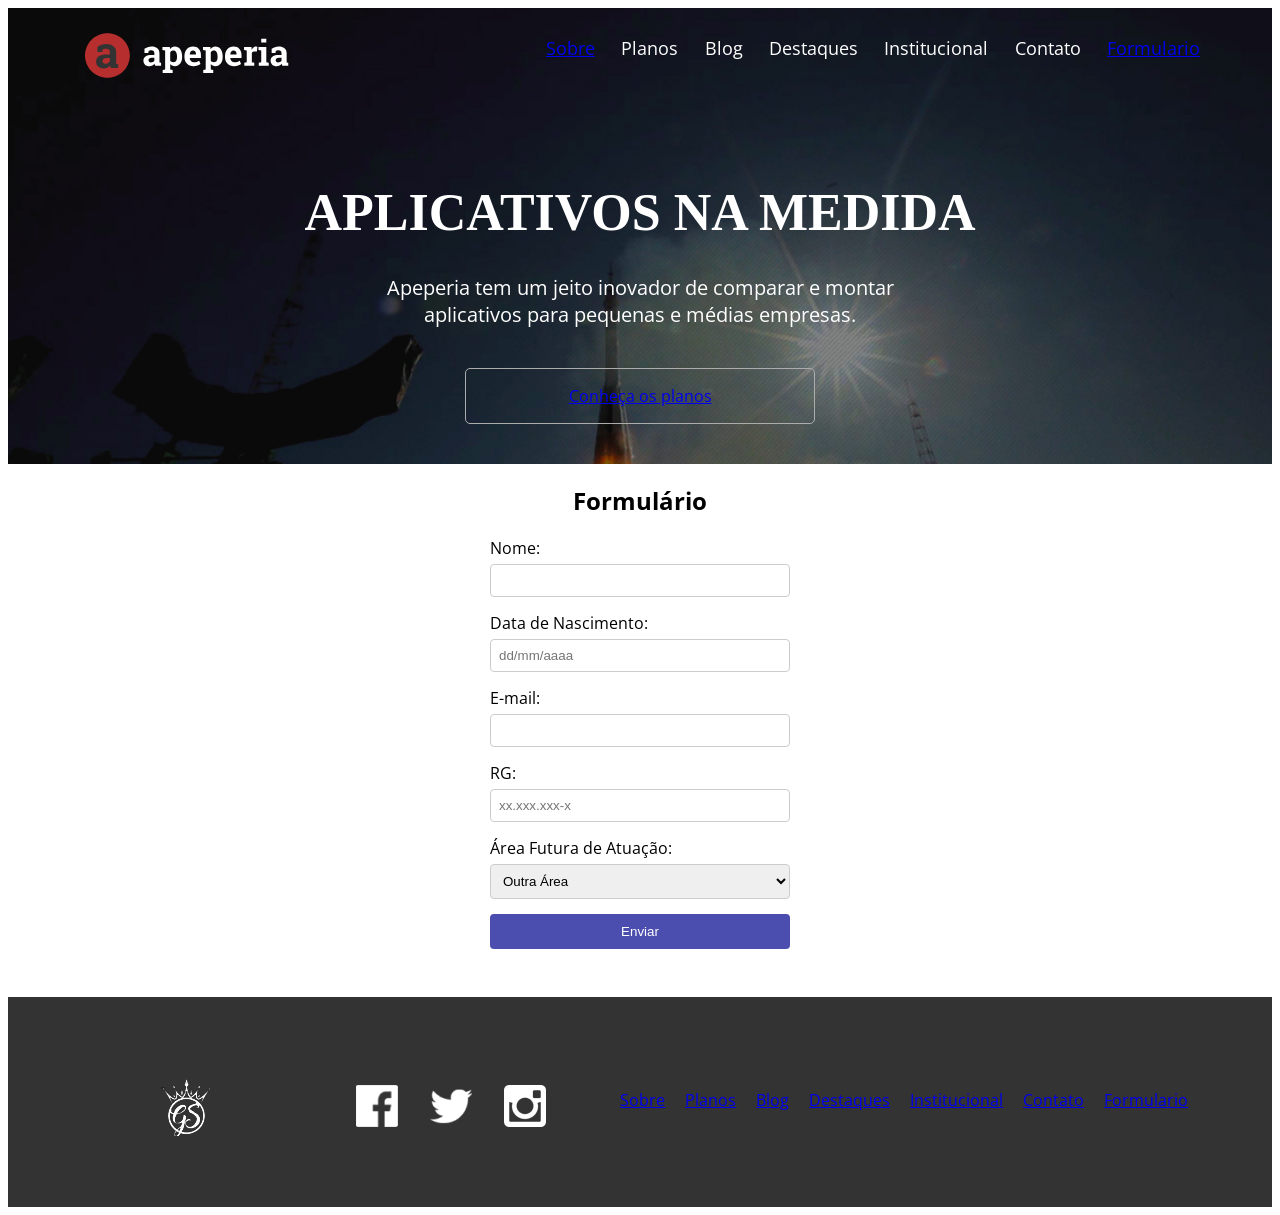
<file: formulario.html>
<!DOCTYPE html>
<html lang="pt-br">
<head>
    <meta charset="UTF-8">
    <meta http-equiv="X-UA-Compatible" content="IE=edge">
    <meta name="viewport" content="width=device-width, initial-scale=1.0">
    <link rel="stylesheet" href="css/formulario.css">
    <link rel="stylesheet" href="css/cabecalho.css">
    <link rel="stylesheet" href="css/chamada.css">
    <link rel="stylesheet" href="css/planos.css">
    <link rel="stylesheet" href="css/base.css">
    <link rel="stylesheet" href="css/destaques.css">
    <link rel="stylesheet" href="css/sobre.css">
    <link rel="stylesheet" href="css/rodape.css">
    <link rel="stylesheet" href="css/diferenciais.css">
    <link rel="stylesheet" href="css/contato.css">
    <link rel="stylesheet" href="css/instucional.css">
    <link rel="preconnect" href="https://fonts.googleapis.com">
    <link rel="preconnect" href="https://fonts.gstatic.com" crossorigin>
    <link href="https://fonts.googleapis.com/css2?family=Open+Sans:ital,wght@0,300..800;1,300..800&display=swap"
        rel="stylesheet">
    <title>apeperia / Gustavo</title>
</head>
<body>
    <header class="cabecalho container">
        <img src="img/logo-apeperia.svg" alt="Logo da Apeperia" class="cabecalho__logo">
        <nav>
            <ul>
                <li class="cabecalho__link"><a href="index.html">Sobre</a></li>
                <li class="cabecalho__link"><a href="#"></a>Planos</li>
                <li class="cabecalho__link"><a href="#"></a>Blog</li>
                <li class="cabecalho__link"><a href="#"></a>Destaques</li>
                <li class="cabecalho__link"><a href="#"></a>Institucional</li>
                <li class="cabecalho__link"><a href="#"></a>Contato</li>
                <li class="cabecalho__link"><a href="formulario.html">Formulario</a></li>
            </ul>
        </nav>
        
    </header>
    <main>
        <section class="chamada container">
            <h1 class="chamada__titulo">Aplicativos Na Medida</h1>
            <p class="chamada__texto">Apeperia tem um jeito inovador de comparar e montar aplicativos para pequenas e
                médias empresas.</p>
            <a href="index.html" class="chamada__botao botao">Conheça os planos</a>
        </section>
    <h2>Formulário</h2>
    
    <form id="myForm">
        <div>
            <label for="nome">Nome:</label>
            <input type="text" id="nome" name="nome" required>
        </div>
        <div>
            <label for="dataNascimento">Data de Nascimento:</label>
            <input type="text" id="dataNascimento" name="dataNascimento" placeholder="dd/mm/aaaa" pattern="\d{2}/\d{2}/\d{4}" required>
            <span id="dataNascimentoError" class="error"></span>
        </div>

   
        <div>
            <label for="email">E-mail:</label>
            <input type="email" id="email" name="email" required>
        </div>
        <div>
            <label for="rg">RG:</label>
            <input type="text" id="rg" name="rg" required placeholder="xx.xxx.xxx-x">
            <span id="rgError" class="error"></span>
        </div>
        <div>
            <label for="areaAtuacao">Área Futura de Atuação:</label>
            <select id="areaAtuacao" name="areaAtuacao" required>
                <option value="outra">Outra Área</option>
                <option value="humanas">Humanas</option>
                <option value="exatas">Exatas</option>
            </select>
        </div>
        <button type="submit">Enviar</button>
    </form>

    <script src="script/script.js"></script>
</body>
<footer class="rodape container">
    <img src="img/Design_sem_nome-removebg-preview.png" alt="logo da Apeperia" class="rodape__logo">
    <ul class="rodape__social">
        <li><a href="#" class="rodape__midia"><img src="img/facebook.png" alt="icone facebook"></a></li>
        <li><a href="#" class="rodape__midia"><img src="img/twitter.png" alt="icone twitter"></a></li>
        <li><a href="#" class="rodape__midia"><img src="img/instagram.png" alt="icone instagram"></a></li>
    </ul>
    <nav>
        <ul class="rodape__navegacao">
            <li class="rodape__link"><a href="index.html">Sobre</a></li>
            <li class="rodape__link"><a href="#">Planos</a></li>
            <li class="rodape__link"><a href="#">Blog</a></li>
            <li class="rodape__link"><a href="#">Destaques</a></li>
            <li class="rodape__link"><a href="#">Institucional</a></li>
            <li class="rodape__link"><a href="#">Contato</a></li>
            <li class="rodape__link"><a href="formulario.html">Formulario</a></li>
        </ul>
    </nav>
</footer>

</html>
</file>
<file: css/formulario.css>
body {
    font-family: Arial, sans-serif;
}

h2 {
    margin-bottom: 20px;
    text-align: center;
}

form {
    width: 300px;
    margin: 0 auto;
}

div {
    margin-bottom: 15px;
}

label {
    display: block;
    margin-bottom: 5px;
}

input[type="text"],
input[type="email"],
select {
    width: 100%;
    padding: 8px;
    border: 1px solid #ccc;
    border-radius: 4px;
    box-sizing: border-box;
}

button {
    width: 100%;
    padding: 10px;
    background-color: #4c4eaf;
    color: white;
    border: none;
    border-radius: 4px;
    cursor: pointer;
    margin-bottom: 3rem;
}

button:hover {
    background-color: #458ba0;
}

.error {
    color: red;
}
</file>
<file: css/cabecalho.css>
.cabecalho {
    color: #FFF;

    width: 100%;

    box-sizing: border-box;

    display: flex;
    flex-direction: column;
    align-items: center;

    padding-top: .75rem;
    padding-bottom: .75rem;

    border-bottom: 1px solid #103D4A;

    position: absolute;
}

.cabecalho__logo {
    margin-bottom: 1rem;
}

.cabecalho__navegacao {
    text-align: center;
}

.cabecalho__link {
    font-size: 1.1rem;

    display: inline-block;

    margin-right: .7rem;
    margin-bottom: 1.25rem;
    margin-left: .7rem;
}
@media screen and (min-width:1024px){
    .cabecalho{
        flex-direction: row;
        justify-content: space-between;
        border: none; 
    }
}
</file>
<file: css/chamada.css>
.chamada  {
    display: flex;
    flex-direction: column;
    align-items: center;

    color: #FFF;
    text-align: center;
    
    background-color: #00161C;

    padding-top: 12.25rem;
    padding-bottom: 2.5rem;
}

.chamada__titulo {
    font-family: 'Montserrat', serif;
    font-size: 2rem;
    font-weight: 700;
    text-transform: uppercase;

    margin-bottom: 1.5rem;
}

.chamada__texto {
    font-size: 1.25rem;
    line-height: normal;

    margin: 0 auto 2.5rem;
}

.chamada__botao {
    width: 100%;
}
@media screen and (min-width: 768px){
    .chamada__texto{
        max-width: 600px;
    }
}
@media screen and (min-width:1024px){
    .chamada{
        background-image: url(../img/bg-intro.jpg);
        background-size: cover;
        padding-top: 8.25rem;    
        border: none; 
    }
    .chamada__titulo{
        font-size: 3.25rem;
        margin-bottom: 2rem;
    }
}
</file>
<file: css/planos.css>
.planos {
    background-color: var(--cinza-claro);
    padding-top: 3rem;
    padding-bottom: 3rem;
}

.planos__titulo {
    color: var(--cinza-escuro);
    font-weight: 700;
    font-size: 1.5rem;
    font-family: var(--montserrat);
    text-transform: uppercase;
    text-align: center;
    margin-bottom: 1.25rem;
}

.planos__cartoes {
    display: flex;
    flex-direction: column;
    align-items: center;
}

.cartao {
    display: flex;
    flex-direction: column;
    background-color: var(--branco);
    width: 100%;
    max-width: 300px;
    margin-bottom: 2rem;
    border-radius: 5px;
    box-shadow: 0 2px 10px 2px #00000010;
}

.cartao__titulo {
    font-weight: 700;
    font-size: 1.5rem;
    text-align: center;
    padding: .75rem 0;
    margin-bottom: .5rem;
    border-bottom: 1px solid var(--azul-claro);
}

.cartao__conteudo {
    padding: 0 15%;
}

.cartao__preco {
    font-weight: 700;
    font-size: 3rem;
    text-align: center;
    margin-top: 1.25rem;
    margin-bottom: 1.25rem;
    margin-right: 10px;
}

.cartao__texto {
    color: var(--fonte-cinza);
    line-height: 28px;
}

.cartao__botao {
    font-size: 1.2rem;
    font-weight: 700;
    width: 100%;
    align-self: center;
    padding: .75rem 2rem;
    margin-top: 1rem;
    margin-bottom: 1rem;
    color: var(--cinza-escuro);
    border-color: var(--azul-claro);
}

.cartao--start {
    color: var(--planos-cartao-start);
}

.cartao--ultra {
    color: var(--planos-cartao-ultra);
}

.cartao--mega {
    color: var(--planos-cartao-mega);
}

.cartao__botao--start {
    border-color: var(--planos-cartao-start);
}

.cartao__botao--ultra {
    border-color: var(--planos-cartao-ultra);
}

.cartao__botao--mega {
    border-color: var(--planos-cartao-mega);
}
.cor1{
    color: var(--planos-cartao-start);
}
.cor2{
    color: var(--planos-cartao-ultra);
}
.cor3{
    color:var(--planos-cartao-mega);
}
@media screen and (min-width:768px){
    .cartao{
        max-width: 400px;
    }
}
@media screen and (min-width:1024px){
    .planos__cartoes{
        flex-direction: row;
        justify-content: space-between;
        align-items: flex-end;
    }
    .cartao{
        max-width: 300px;
    }
}
</file>
<file: css/base.css>
:root {
    --branco: #FFF;
    --azul-claro: #DFE3E5;
    --vermelho-forte: #B72E2E;
    --cinza-escuro: #4F4C4C;
    --cinza-claro: #F7F4F4;
    --cinza-medio: #D9D9D9;

    --fonte-link: #0084FF;
    --fonte-cinza: #666;
    --borda-cabecalho-mobile: #103D4A;
    --bg-rodape: #333;
    --bg-chamada-mobile: #00161C;

    --planos-cartao-start: #56CCF2;
    --planos-cartao-ultra: #B04CD9;
    --planos-cartao-mega: #E33B3B;
    
    --montserrat: "Montserrat",sans serif;
}

body {
    font-family: "open sans", sans-serif;
}

.container {
    padding-right: 6%;
    padding-left: 6%;
}

.botao {
    text-align: center;
    display: block;
    width: 100%;
    max-width: 350px;
    box-sizing: border-box;
    padding: 1rem 2rem;
    border: 1px solid rgb(172, 172, 172);
    border-radius: 5px;
}
.botao-1{
    text-align: center;
    display: block;
    width: 100%;
    max-width: 350px;
    box-sizing: border-box;
    padding: 1rem 2rem;
    border: 1px solid var(--planos-cartao-start);
    border-radius: 5px;
}
.botao-2{
    text-align: center;
    display: block;
    width: 100%;
    max-width: 350px;
    box-sizing: border-box;
    padding: 1rem 2rem;
    border: 1px solid var(--planos-cartao-ultra);
    border-radius: 5px;
}
.botao-3{
    text-align: center;
    display: block;
    width: 100%;
    max-width: 350px;
    box-sizing: border-box;
    padding: 1rem 2rem;
    border: 1px solid var(--planos-cartao-mega);
    border-radius: 5px;
}
@media screen and (min-width:1024px){
    .container{
        padding-left: calc((100%-940px)/2);
        padding-right: calc((100%-940px)/2); 
    }
}
</file>
<file: css/destaques.css>
.destaques{
    background-color: #dfe3e5;
    padding-top: 2.5rem;
    padding-bottom: 2rem;
}
.destaques__titulo{
    color:var(--cinza-escuro);
    font-weight: 700;
    font-size: 1.5rem;
    font-family: var(--montserrat);
    text-transform: uppercase;
    text-align: center;
    margin-bottom: 2rem;
}
.destaques__painel{
    display: flex;
    flex-direction: column;
    align-items: center;
    margin-bottom: 2rem;
}

.destaques__painel-imagem{
    width: 100vw;
    max-width: 600px;
    box-shadow: 0 2px 10px 5px #00000020;
    margin-bottom: .5rem;
}
.destaques__painel-texto{
    font-weight: 700;
    font-size: 1.2rem;
    line-height: normal;
}
.destaques__botao {
    color: var(--vermelho-forte);
    border-color: var(--vermelho-forte);
    margin: 0 auto;
}
</file>
<file: css/sobre.css>
.sobre {
    padding-top: 3rem;
    padding-bottom: 3rem;
}

.sobre__titulo {
    color: var(--cinza-escuro);
    font-weight: 700;
    font-size: 1.5rem;
    font-family: var(--montserrat);
    text-transform: uppercase;
    text-align: center;

    margin-bottom: 1.25rem;
}

.sobre__texto {
    line-height: normal;

    margin-bottom: 1rem;
}

.sobre__texto--destaque {
    color: var(--cinza-escuro);
    font-weight: 700;
}

.sobre__plataformas {
    display: flex;
    flex-wrap: wrap;
    justify-content: space-evenly;

    margin-bottom: 1rem;
}

.sobre__imagem{
    display: none;
}
@media screen and (min-width:1024px){
    .sobre{
        display: flex;

    }
    .sobre__conteudo{
        margin-right: 3rem;
    }
    .sobre__titulo{
        text-align: left;
    }
    .sobre__texto--divisao{
        border-bottom: 1px solid var(--cinza-medio);
        padding-bottom: 1.5rem;
    }
    .sobre__imagem{
        display: block;
        

    }
}
</file>
<file: css/rodape.css>
.rodape{
    display: flex;
    flex-direction: column;
    align-items: center;
    background-color: var(--bg-rodape);
    padding-top: 2.5rem;
    padding-bottom: 2rem;
}
.rodape__social{
    display: flex;
}
.rodape__midia{
    display: block;
    width: 42px;
    height: 42px;
    margin: 2rem 1rem;
}
.rodape__navegacao{
    color: var(--branco);
    text-align: center;
    line-height: 3;
}
.rodape__link{
    display:inline-block ;
    margin: 0 .5rem .7rem;
}
@media screen and (min-width:1024px){
    .rodape{
        flex-direction: row;
        flex-wrap: wrap;
        justify-content: space-between;
    }
    .rodape__navegacao{
        text-align: left;
        max-width: 600px;
    }
}
</file>
<file: css/diferenciais.css>
.diferenciais {
    padding-top: 3.5rem;
    padding-bottom: 3.5rem;
}

.diferenciais__lista {
    display: flex;
    flex-wrap: wrap;
    justify-content: space-evenly;
}

.diferenciais__item {
    max-width: 350px;

    box-sizing: border-box;
         
    background-repeat: no-repeat;
    background-position: top 2.5rem left 1.5rem;

    padding: 2rem 0 2rem 5rem;
}

li{
    list-style: none;
}


.diferenciais__item--tempo {
    background-image: url(../img/icone-relogio.png);

}

.diferenciais__item--foco {
    background-image: url(../img/icone-dinheiro.png);

}

.diferenciais__item--especialistas {
    background-image: url(../img/icone-quimica.png);

}

.item__titulo {
    color: var(--cinza-escuro);
    font-weight: 700;
    font-size: 1.2rem;
    text-transform: uppercase;

    margin-bottom: 1.5rem;
}


.item__texto {
    line-height: normal;
}

@media screen and (min-width:1024px){
    .diferenciais{
       background-color: var(--cinza-claro);

    }
    .diferenciais__lista{
        justify-content: space-around;
    }
}
</file>
<file: css/contato.css>
.contato{
    display: flex;
    flex-direction: column;
    align-items: center;
    text-align: center;
    padding-top: 2rem;
    padding-bottom: 2rem;
}
.contato__titulo{
    color: var(--cinza-escuro);
    font-weight: 700;
    font-size: 1.5rem;
    font-family: var(--monterrat);
    text-transform: uppercase;
    text-align: center;
    margin-bottom: 1.25rem;

}
.contato__botao{
    color: var(--cinza-escuro);
    border-color: var(--cinza-escuro);
    margin-top: 1rem;
}
</file>
<file: css/instucional.css>
.institucional{
    display: flex;
    flex-direction: column;
    align-items: center;
    color: var(--fonte-cinza);
    text-align: center;
    padding-top: 2rem;
    padding-bottom: 2rem;
}
.institucional__titulo{
    color: var(--cinza-escuro);
    font-weight: 700;
    font-size: 1.5rem;
    font-family: var(--montserrat);
    text-transform: uppercase;
    text-align: center;
    margin-bottom: 2rem;
}
.institucional__descricao{
    margin-bottom: 2rem;
}
.institucional__endereco{
    font-size: 1.5rem;
    line-height: normal;
    margin-bottom: 2rem;
}
.institucional__contato{
    font-size: 1.5rem;
    line-height: 1.8rem;
    margin-top: 2rem;
}
.institucional__contato-telefone{
    line-height: normal;
}
.institucional__contato-email{
    color: var(--font-link);
    text-decoration: underline;
    display: block;
}
.institucional__video{
    width: 100vw;
}
@media screen and (min-width: 768px){
    .institucional__contato-email{
        display: inline-block;
    }
    .institucional__video {
        width: 100%;
    }    
}
@media screen and (min-width:1024px){
    .institucional__conteudo{
        width: 100%;
        display: flex;
        justify-content: space-between;
        text-align: left; 
    }
    .institucional__video{
        align-self: flex-end;
        width: 500px;

    }
    .institucional__contato-email{
        display: block;

    }
}
</file>
